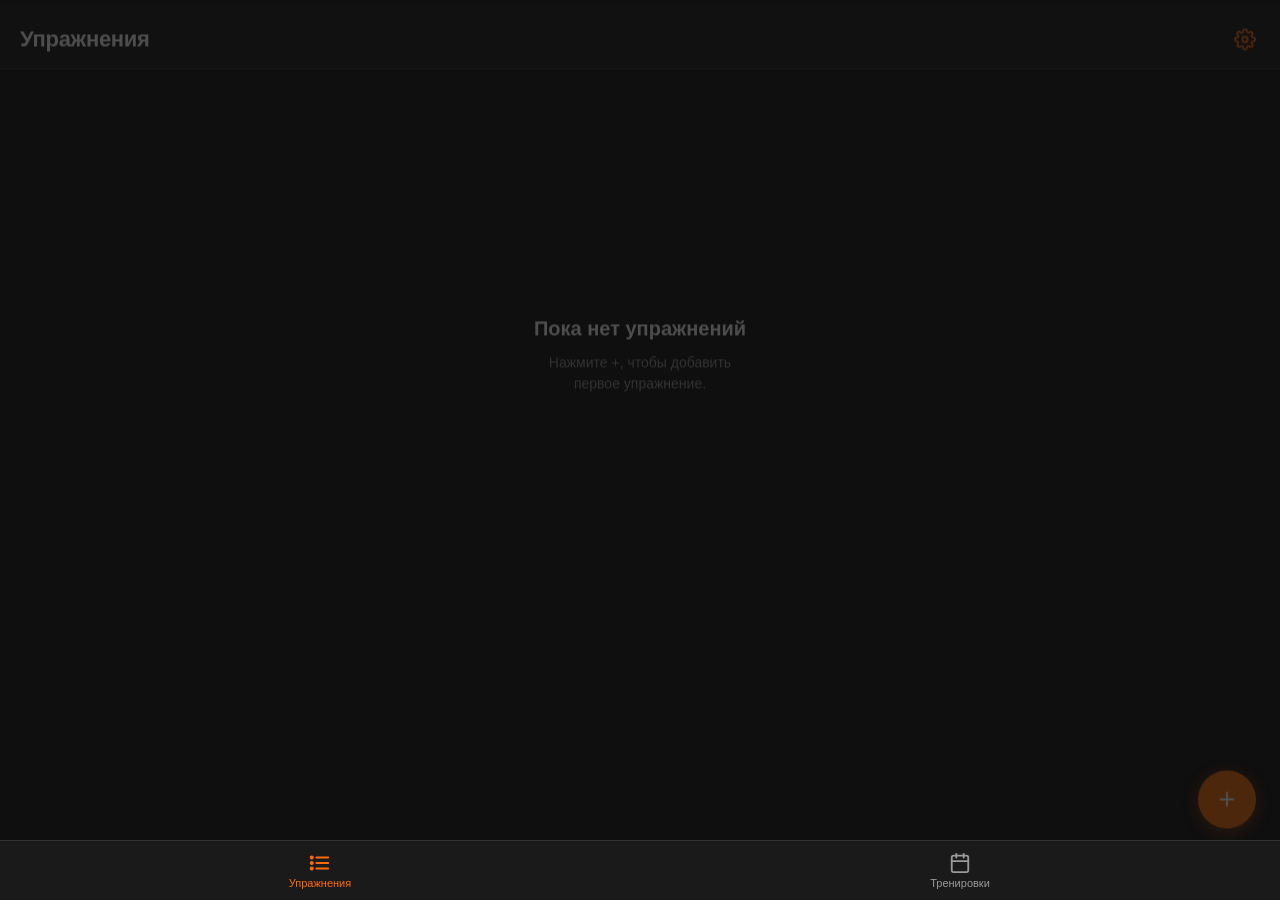
<file: index.html>
<!DOCTYPE html>
<html lang="ru">
<head>
  <meta charset="UTF-8" />
  <title>Gym Helper</title>
  <!-- Приложение живёт в web/. Этот файл нужен только для GitHub Pages,
       чтобы корневой адрес сразу вёл на него. -->
  <meta http-equiv="refresh" content="0; url=web/" />
  <link rel="canonical" href="web/" />
  <style>
    body {
      background: #0F0F0F;
      color: #999;
      font-family: -apple-system, BlinkMacSystemFont, sans-serif;
      display: flex;
      align-items: center;
      justify-content: center;
      height: 100vh;
      margin: 0;
    }
    a { color: #FF6B00; }
  </style>
</head>
<body>
  <p>Открываем <a href="web/">Gym Helper</a>…</p>
</body>
</html>
</file>
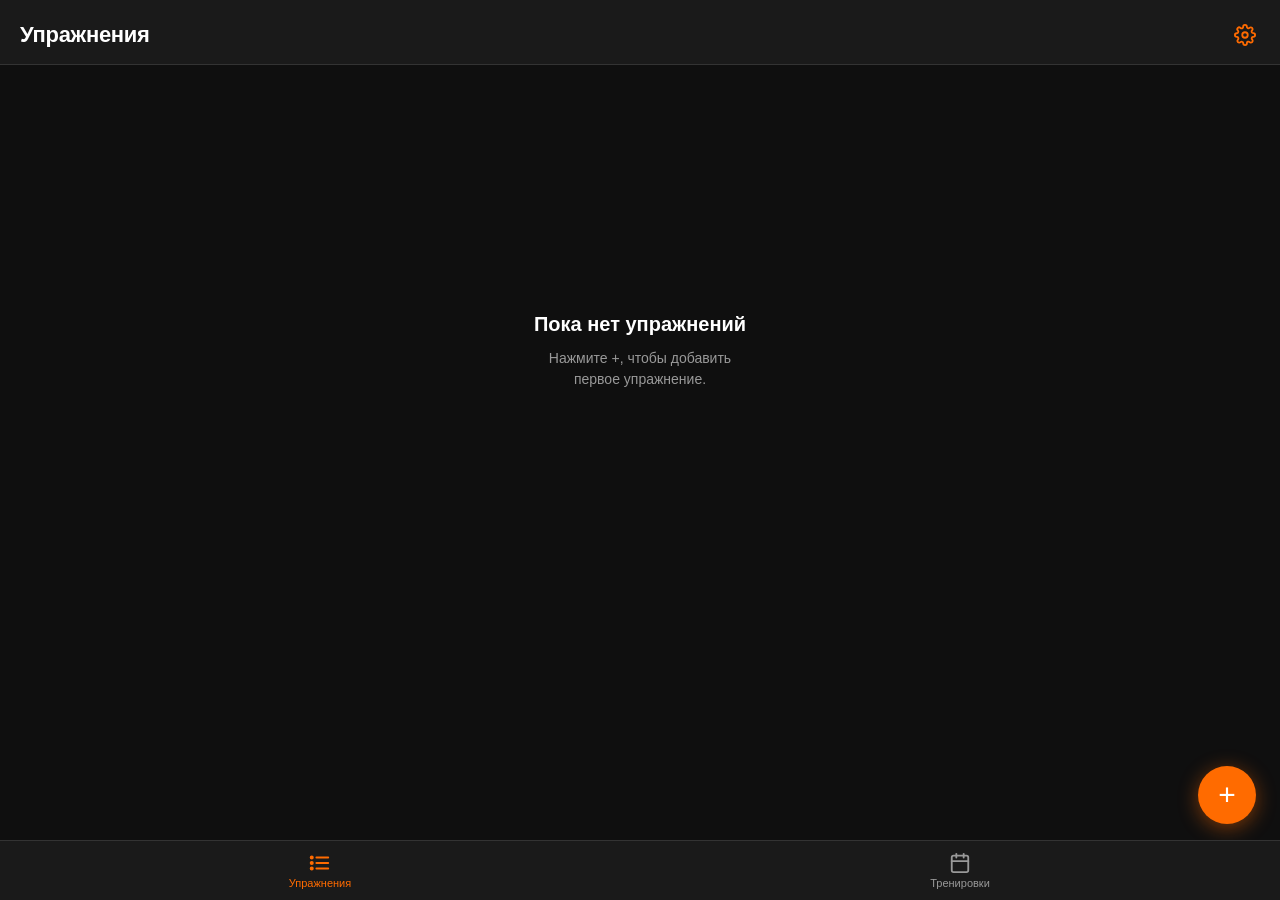
<file: web/index.html>
<!DOCTYPE html>
<html lang="ru">
<head>
  <meta charset="UTF-8" />
  <meta name="viewport" content="width=device-width, initial-scale=1.0, maximum-scale=1.0, user-scalable=no, viewport-fit=cover" />
  <title>Gym Helper</title>

  <!-- iOS PWA -->
  <meta name="apple-mobile-web-app-capable" content="yes" />
  <meta name="apple-mobile-web-app-status-bar-style" content="black-translucent" />
  <meta name="apple-mobile-web-app-title" content="Gym Helper" />

  <!-- Android / browser PWA -->
  <meta name="theme-color" content="#FF6B00" />
  <link rel="manifest" href="manifest.json" />

  <link rel="stylesheet" href="style.css" />
</head>
<body>
  <div id="app"></div>
  <div id="tabbar-root"></div>
  <!-- Classic scripts (NOT ES modules — WKWebView blocks module fetch on file://).
       Load order matters: i18n → store → ui → views → app. -->
  <script src="i18n.js"></script>
  <script src="store.js"></script>
  <script src="ui.js"></script>
  <script src="views.js"></script>
  <script src="app.js"></script>
</body>
</html>
</file>
<file: web/style.css>
/* ─── Design tokens ─── */
:root {
  --bg:        #0F0F0F;
  --surface:   #1A1A1A;
  --card:      #242424;
  --accent:    #FF6B00;
  --accent-dim:#CC5500;
  --text:      #FFFFFF;
  --muted:     #999999;
  --border:    #333333;
  --danger:    #E53935;
  --radius:    14px;
  --safe-top:  env(safe-area-inset-top, 0px);
  --safe-bot:  env(safe-area-inset-bottom, 0px);
}

/* ─── Reset ─── */
*, *::before, *::after { box-sizing: border-box; margin: 0; padding: 0; touch-action: manipulation; }

html, body {
  height: 100%;
  background: var(--bg);
  color: var(--text);
  font-family: -apple-system, BlinkMacSystemFont, 'SF Pro Display', 'Segoe UI', sans-serif;
  -webkit-font-smoothing: antialiased;
  overscroll-behavior: none;
}

#app {
  min-height: 100dvh;
  display: flex;
  flex-direction: column;
}

/* ─── Page wrapper (each view) ─── */
.page {
  flex: 1;
  display: flex;
  flex-direction: column;
  padding-top: var(--safe-top);
  padding-bottom: var(--safe-bot);
  animation: fadeIn 0.18s ease;
}

@keyframes fadeIn {
  from { opacity: 0; transform: translateY(6px); }
  to   { opacity: 1; transform: translateY(0); }
}

/* ─── Header ─── */
.header {
  display: flex;
  align-items: center;
  gap: 12px;
  padding: 20px 20px 14px;
  background: var(--surface);
  border-bottom: 1px solid var(--border);
}

.header h1 {
  font-size: 22px;
  font-weight: 700;
  letter-spacing: -0.3px;
  flex: 1;
}


/* ─── Back button ─── */
.btn-back {
  display: flex;
  align-items: center;
  gap: 6px;
  background: none;
  border: none;
  color: var(--accent);
  font-size: 17px;
  font-family: inherit;
  cursor: pointer;
  padding: 4px 0;
  -webkit-tap-highlight-color: transparent;
}

.btn-back svg { flex-shrink: 0; }

/* ─── Content scroll area ─── */
.content {
  flex: 1;
  overflow-y: auto;
  -webkit-overflow-scrolling: touch;
  padding: 16px;
}

/* ─── Exercise list ─── */
.exercise-list {
  display: flex;
  flex-direction: column;
  gap: 10px;
}

.exercise-card {
  background: var(--card);
  border-radius: var(--radius);
  padding: 16px 18px;
  display: flex;
  align-items: center;
  gap: 12px;
  cursor: pointer;
  border: 1px solid var(--border);
  transition: background 0.15s, border-color 0.15s;
  -webkit-tap-highlight-color: transparent;
}

.exercise-card:active {
  background: #2e2e2e;
  border-color: var(--accent);
}

.exercise-card-icon {
  width: 42px;
  height: 42px;
  border-radius: 10px;
  background: var(--accent);
  display: flex;
  align-items: center;
  justify-content: center;
  flex-shrink: 0;
  font-size: 20px;
}

.icon-arms  { background: #FF6B00; }
.icon-chest { background: #D4960A; }
.icon-back  { background: #2979FF; }
.icon-core  { background: #E53935; }
.icon-legs  { background: #388E3C; }

.icon-xs {
  width: 28px;
  height: 28px;
  border-radius: 7px;
}
.icon-xs svg { width: 15px; height: 15px; }

.workout-group-icons {
  display: flex;
  gap: 5px;
}

.exercise-card-info {
  flex: 1;
  min-width: 0;
}

.exercise-card-name {
  font-size: 16px;
  font-weight: 600;
  white-space: nowrap;
  overflow: hidden;
  text-overflow: ellipsis;
}

.exercise-card-preview {
  font-size: 13px;
  color: var(--muted);
  margin-top: 2px;
  white-space: nowrap;
  overflow: hidden;
  text-overflow: ellipsis;
}

.exercise-card-arrow {
  color: var(--muted);
  flex-shrink: 0;
}

/* ─── Empty state ─── */
.empty-state {
  display: flex;
  flex-direction: column;
  align-items: center;
  justify-content: center;
  gap: 12px;
  height: 60vh;
  color: var(--muted);
  text-align: center;
}


.empty-state h2 {
  font-size: 20px;
  font-weight: 600;
  color: var(--text);
}

.empty-state p {
  font-size: 14px;
  max-width: 220px;
  line-height: 1.5;
}

/* ─── FAB (Floating Action Button) ─── */
.fab {
  position: fixed;
  bottom: calc(24px + var(--safe-bot));
  right: 24px;
  width: 58px;
  height: 58px;
  border-radius: 50%;
  background: var(--accent);
  border: none;
  color: #fff;
  font-size: 30px;
  display: flex;
  align-items: center;
  justify-content: center;
  cursor: pointer;
  box-shadow: 0 4px 20px rgba(255, 107, 0, 0.45);
  transition: transform 0.15s, background 0.15s;
  -webkit-tap-highlight-color: transparent;
  z-index: 10;
}

.fab:active {
  transform: scale(0.92);
  background: var(--accent-dim);
}

/* ─── Forms ─── */
.form-group {
  margin-bottom: 20px;
}

.form-label {
  display: block;
  font-size: 13px;
  font-weight: 600;
  text-transform: uppercase;
  letter-spacing: 0.6px;
  color: var(--muted);
  margin-bottom: 8px;
}

.form-input,
.form-textarea {
  width: 100%;
  background: var(--card);
  border: 1px solid var(--border);
  border-radius: var(--radius);
  color: var(--text);
  font-family: inherit;
  font-size: 16px;
  padding: 14px 16px;
  outline: none;
  transition: border-color 0.15s;
  -webkit-appearance: none;
}

.form-input:focus,
.form-textarea:focus {
  border-color: var(--accent);
}

.form-textarea {
  resize: none;
  min-height: 160px;
  line-height: 1.5;
}

.form-input::placeholder,
.form-textarea::placeholder {
  color: var(--muted);
}

/* ─── Buttons ─── */
.btn {
  width: 100%;
  padding: 16px;
  border-radius: var(--radius);
  border: none;
  font-family: inherit;
  font-size: 16px;
  font-weight: 600;
  cursor: pointer;
  transition: opacity 0.15s, transform 0.1s;
  -webkit-tap-highlight-color: transparent;
}

.btn:active {
  transform: scale(0.98);
  opacity: 0.85;
}

.btn-primary {
  background: var(--accent);
  color: #fff;
}

.btn-ghost {
  background: var(--card);
  color: var(--muted);
  border: 1px solid var(--border);
  margin-top: 10px;
}

.btn-danger {
  background: transparent;
  color: var(--danger);
  border: 1px solid var(--danger);
  margin-top: 24px;
}

/* ─── Tab bar ─── */
.tab-bar {
  position: fixed;
  bottom: 0;
  left: 0;
  right: 0;
  height: calc(60px + var(--safe-bot));
  padding-bottom: var(--safe-bot);
  background: var(--surface);
  border-top: 1px solid var(--border);
  display: flex;
  z-index: 20;
}

.tab-item {
  flex: 1;
  display: flex;
  flex-direction: column;
  align-items: center;
  justify-content: center;
  gap: 3px;
  background: none;
  border: none;
  color: var(--muted);
  font-family: inherit;
  font-size: 11px;
  font-weight: 500;
  cursor: pointer;
  transition: color 0.15s;
  -webkit-tap-highlight-color: transparent;
}

.tab-item.active { color: var(--accent); }
.tab-item svg { transition: color 0.15s; }

/* Push content above the tab bar */
.has-tabs .content {
  padding-bottom: calc(76px + var(--safe-bot));
}

/* FAB lifted above tab bar */
.fab-tabbed {
  bottom: calc(76px + var(--safe-bot));
}

/* ─── Workout card row (card + remove button) ─── */
.exercise-card-row {
  display: flex;
  align-items: center;
  gap: 8px;
}

.exercise-card.no-chevron {
  cursor: default;
  border-radius: var(--radius);
}

.btn-remove {
  flex-shrink: 0;
  width: 36px;
  height: 36px;
  border-radius: 50%;
  background: rgba(229, 57, 53, 0.12);
  border: none;
  color: var(--danger);
  display: flex;
  align-items: center;
  justify-content: center;
  cursor: pointer;
  transition: background 0.15s;
  -webkit-tap-highlight-color: transparent;
}

.btn-remove:active { background: rgba(229, 57, 53, 0.25); }

/* ─── Section label ─── */
.section-label {
  font-size: 12px;
  font-weight: 700;
  text-transform: uppercase;
  letter-spacing: 0.7px;
  color: var(--muted);
  margin-bottom: 10px;
  padding: 0 2px;
}

.divider {
  height: 1px;
  background: var(--border);
  margin: 20px 0;
}

/* ─── Date input ─── */
.date-input {
  color-scheme: dark;
}

/* ─── Category pill grid ─── */
.cat-grid {
  display: flex;
  flex-wrap: wrap;
  gap: 8px;
  padding: 2px 0;
}

.cat-grid-error .cat-pill {
  border-color: var(--danger);
}

.cat-pill {
  padding: 8px 14px;
  border-radius: 20px;
  border: 1.5px solid var(--border);
  background: var(--card);
  color: var(--muted);
  font-family: inherit;
  font-size: 14px;
  font-weight: 500;
  cursor: pointer;
  transition: background 0.15s, border-color 0.15s, color 0.15s;
  -webkit-tap-highlight-color: transparent;
}

.cat-pill-active {
  border-color: var(--accent);
  background: rgba(255, 107, 0, 0.12);
  color: var(--accent);
}

/* ─── Exercise detail category badges ─── */
.detail-categories {
  display: flex;
  flex-wrap: wrap;
  gap: 8px;
  margin-bottom: 16px;
}

.detail-category {
  display: inline-block;
  background: rgba(255, 107, 0, 0.15);
  color: var(--accent);
  font-size: 13px;
  font-weight: 600;
  letter-spacing: 0.3px;
  border-radius: 8px;
  padding: 5px 12px;
}

/* ─── Muscle group pills (generate screen) ─── */
.group-pill {
  font-size: 15px;
  font-weight: 600;
  padding: 10px 18px;
}

/* ─── Workout generator note ─── */
.generate-note {
  font-size: 13px;
  color: var(--muted);
  margin-bottom: 12px;
  padding: 0 2px;
  line-height: 1.5;
}

/* ─── Edit button in header ─── */
.btn-edit {
  background: none;
  border: none;
  color: var(--accent);
  font-size: 17px;
  font-family: inherit;
  font-weight: 500;
  cursor: pointer;
  padding: 4px 0;
  margin-left: auto;
  -webkit-tap-highlight-color: transparent;
}

/* ─── Icon button in header (settings gear) ─── */
.btn-icon {
  background: none;
  border: none;
  color: var(--accent);
  cursor: pointer;
  padding: 4px;
  margin-left: auto;
  display: flex;
  align-items: center;
  -webkit-tap-highlight-color: transparent;
}
.btn-icon:active { opacity: 0.6; }

/* ─── Backup screen ─── */
.backup-box {
  min-height: 130px;
  font-family: ui-monospace, SFMono-Regular, Menlo, monospace;
  font-size: 12px;
  line-height: 1.45;
}

.import-error {
  color: var(--danger);
  font-size: 13px;
  margin-top: 8px;
  min-height: 16px;
  line-height: 1.4;
}

/* ─── Save workout button ─── */
.btn-save {
  background: transparent;
  color: var(--accent);
  border: 2px solid var(--accent);
  margin-top: 10px;
}

.btn-save:active {
  background: rgba(255, 107, 0, 0.1);
}

/* ─── Save popup ─── */
.save-popup {
  position: fixed;
  inset: 0;
  display: flex;
  align-items: center;
  justify-content: center;
  z-index: 100;
  pointer-events: none;
  opacity: 0;
  transition: opacity 0.25s ease;
}

.save-popup-visible {
  opacity: 1;
}

.save-popup-hiding {
  opacity: 0;
  transition: opacity 0.35s ease;
}

.save-popup-inner {
  display: flex;
  flex-direction: column;
  align-items: center;
  gap: 16px;
  background: var(--surface);
  border: 1px solid var(--border);
  border-radius: 24px;
  padding: 36px 48px;
  box-shadow: 0 8px 48px rgba(0, 0, 0, 0.7);
  transform: scale(0.85);
  transition: transform 0.3s cubic-bezier(0.34, 1.56, 0.64, 1);
}

.save-popup-visible .save-popup-inner {
  transform: scale(1);
}

.save-popup-hiding .save-popup-inner {
  transform: scale(0.9);
  transition: transform 0.35s ease;
}

.save-check polyline {
  transition: stroke-dashoffset 0.55s cubic-bezier(0.4, 0, 0.2, 1) 0.15s;
}

.save-popup-label {
  font-size: 18px;
  font-weight: 700;
  color: var(--text);
  letter-spacing: -0.2px;
}

/* ─── Confirm modal ─── */
.modal-overlay {
  position: fixed;
  inset: 0;
  background: rgba(0, 0, 0, 0.6);
  display: flex;
  align-items: center;
  justify-content: center;
  z-index: 200;
  padding: 24px;
  opacity: 0;
  transition: opacity 0.2s ease;
}

.modal-overlay.modal-visible { opacity: 1; }

.modal-card {
  background: var(--surface);
  border: 1px solid var(--border);
  border-radius: var(--radius);
  padding: 24px 20px 20px;
  width: 100%;
  max-width: 320px;
  transform: scale(0.9);
  transition: transform 0.22s cubic-bezier(0.34, 1.56, 0.64, 1);
}

.modal-overlay.modal-visible .modal-card { transform: scale(1); }

.modal-msg {
  font-size: 15px;
  line-height: 1.55;
  color: var(--text);
  margin-bottom: 20px;
  text-align: center;
}

.modal-actions {
  display: flex;
  gap: 10px;
}

.modal-btn {
  flex: 1;
  padding: 13px;
  border-radius: var(--radius);
  border: none;
  font-family: inherit;
  font-size: 15px;
  font-weight: 600;
  cursor: pointer;
  -webkit-tap-highlight-color: transparent;
  transition: opacity 0.15s;
}

.modal-btn:active { opacity: 0.8; }

.modal-btn-cancel {
  background: var(--card);
  color: var(--muted);
  border: 1px solid var(--border);
}

.modal-btn-ok {
  background: var(--danger);
  color: #fff;
}

/* ─── Active workout ─── */
.exercise-active-item {
  display: flex;
  flex-direction: column;
}

.btn-done {
  flex-shrink: 0;
  padding: 8px 14px;
  border-radius: 20px;
  border: 1.5px solid var(--accent);
  background: transparent;
  color: var(--accent);
  font-family: inherit;
  font-size: 14px;
  font-weight: 600;
  cursor: pointer;
  white-space: nowrap;
  -webkit-tap-highlight-color: transparent;
  transition: background 0.15s;
}
.btn-done:active { background: rgba(255, 107, 0, 0.1); }

.ex-done .exercise-card-name { color: var(--muted); }
.ex-done .exercise-card-icon { opacity: 0.45; }

.exercise-card-prev {
  font-size: 12px;
  color: var(--accent);
  opacity: 0.7;
  margin-top: 2px;
  font-weight: 500;
}

/* Card with open dropdown loses bottom radius to connect visually */
.card-dropdown-open {
  border-radius: var(--radius) var(--radius) 0 0 !important;
  border-bottom-color: transparent !important;
}

.exercise-card-right {
  display: flex;
  flex-direction: column;
  align-items: flex-end;
  gap: 4px;
  flex-shrink: 0;
}

.weight-delta {
  font-size: 12px;
  font-weight: 600;
  white-space: nowrap;
}

.delta-up   { color: #4CAF50; }
.delta-down { color: var(--danger); }

.weight-badge {
  flex-shrink: 0;
  display: inline-flex;
  align-items: center;
  padding: 6px 12px;
  border-radius: 20px;
  background: rgba(76, 175, 80, 0.15);
  color: #4CAF50;
  font-size: 13px;
  font-weight: 600;
  white-space: nowrap;
}

/* Inline weight dropdown */
.weight-dropdown {
  max-height: 0;
  overflow: hidden;
  opacity: 0;
  background: var(--card);
  border: 1px solid var(--border);
  border-top: none;
  border-radius: 0 0 var(--radius) var(--radius);
  transition: max-height 0.28s ease, opacity 0.2s ease;
}

.weight-dropdown.open {
  max-height: 160px;
  opacity: 1;
}

.weight-dropdown-inner {
  padding: 14px 16px 16px;
  display: flex;
  flex-direction: column;
  gap: 12px;
}

.weight-input-row {
  display: flex;
  align-items: center;
  gap: 10px;
}

.weight-picker-input {
  flex: 1;
  text-align: center;
  font-size: 26px;
  font-weight: 700;
  padding: 12px 16px;
  letter-spacing: -0.5px;
}

.weight-unit {
  font-size: 18px;
  font-weight: 600;
  color: var(--muted);
  padding-right: 4px;
}

.weight-dropdown-actions {
  display: flex;
  gap: 10px;
}

.wd-btn {
  flex: 1;
  padding: 12px;
  border-radius: var(--radius);
  border: none;
  font-family: inherit;
  font-size: 15px;
  font-weight: 600;
  cursor: pointer;
  -webkit-tap-highlight-color: transparent;
  transition: opacity 0.15s;
}
.wd-btn:active { opacity: 0.8; }

.wd-bw {
  background: var(--surface);
  color: var(--muted);
  border: 1px solid var(--border);
}

.wd-save {
  background: var(--accent);
  color: #fff;
}

/* ─── Exercise detail ─── */
.detail-name {
  font-size: 26px;
  font-weight: 700;
  letter-spacing: -0.4px;
  margin-bottom: 16px;
  padding: 0 4px;
}

.detail-description {
  background: var(--card);
  border-radius: var(--radius);
  border: 1px solid var(--border);
  padding: 18px;
  font-size: 15px;
  line-height: 1.7;
  color: #ddd;
  white-space: pre-wrap;
  word-break: break-word;
}

.detail-meta {
  font-size: 12px;
  color: var(--muted);
  margin-top: 12px;
  padding: 0 4px;
}

/* ─── Weight history chart ─── */
.chart-wrap {
  background: var(--card);
  border: 1px solid var(--border);
  border-radius: var(--radius);
  padding: 16px;
  margin-top: 20px;
}

.chart-header {
  display: flex;
  align-items: center;
  justify-content: space-between;
  margin-bottom: 14px;
}

.chart-tabs {
  display: flex;
  gap: 3px;
  background: var(--surface);
  border-radius: 8px;
  padding: 3px;
}

.chart-tab {
  padding: 5px 10px;
  border-radius: 6px;
  border: none;
  background: transparent;
  color: var(--muted);
  font-family: inherit;
  font-size: 13px;
  font-weight: 600;
  cursor: pointer;
  transition: background 0.15s, color 0.15s;
  -webkit-tap-highlight-color: transparent;
}

.chart-tab-active {
  background: var(--accent);
  color: #fff;
}

.chart-empty {
  font-size: 13px;
  color: var(--muted);
  text-align: center;
  padding: 24px 0;
  line-height: 1.5;
}
</file>
